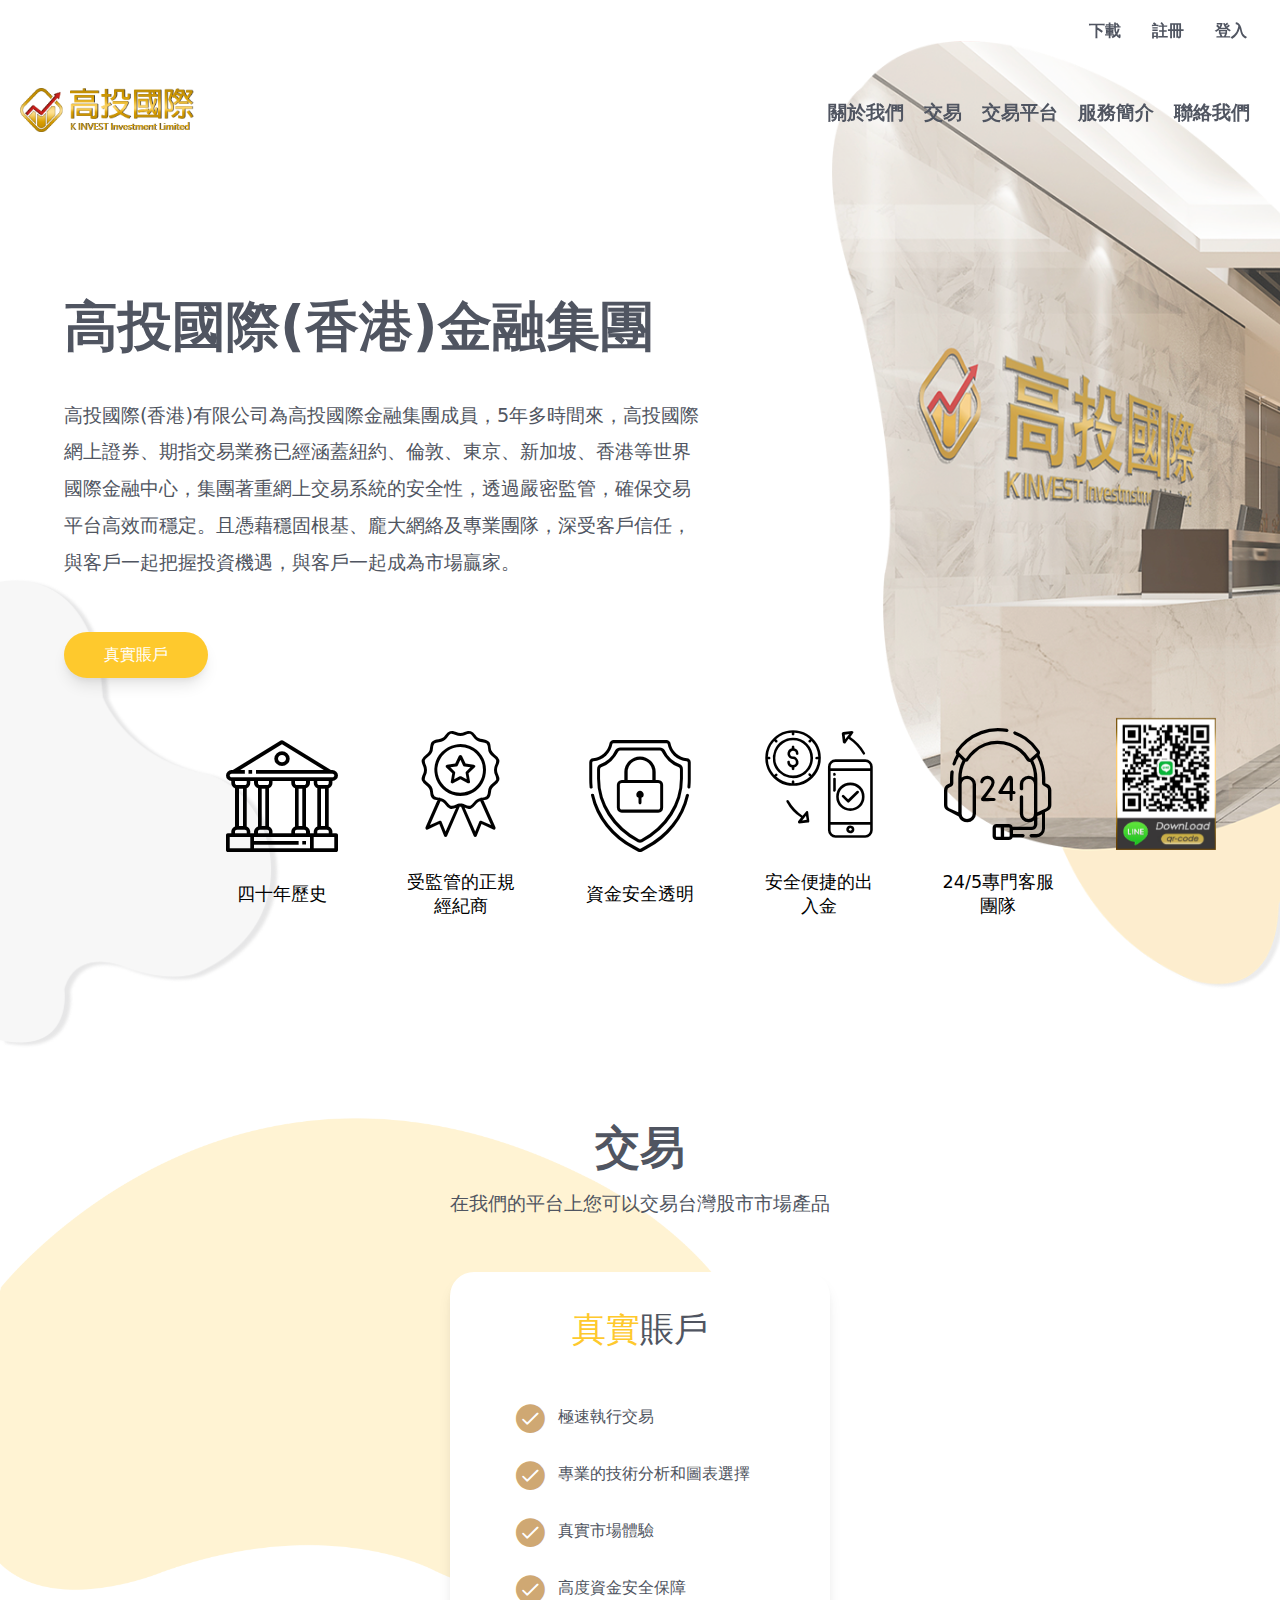
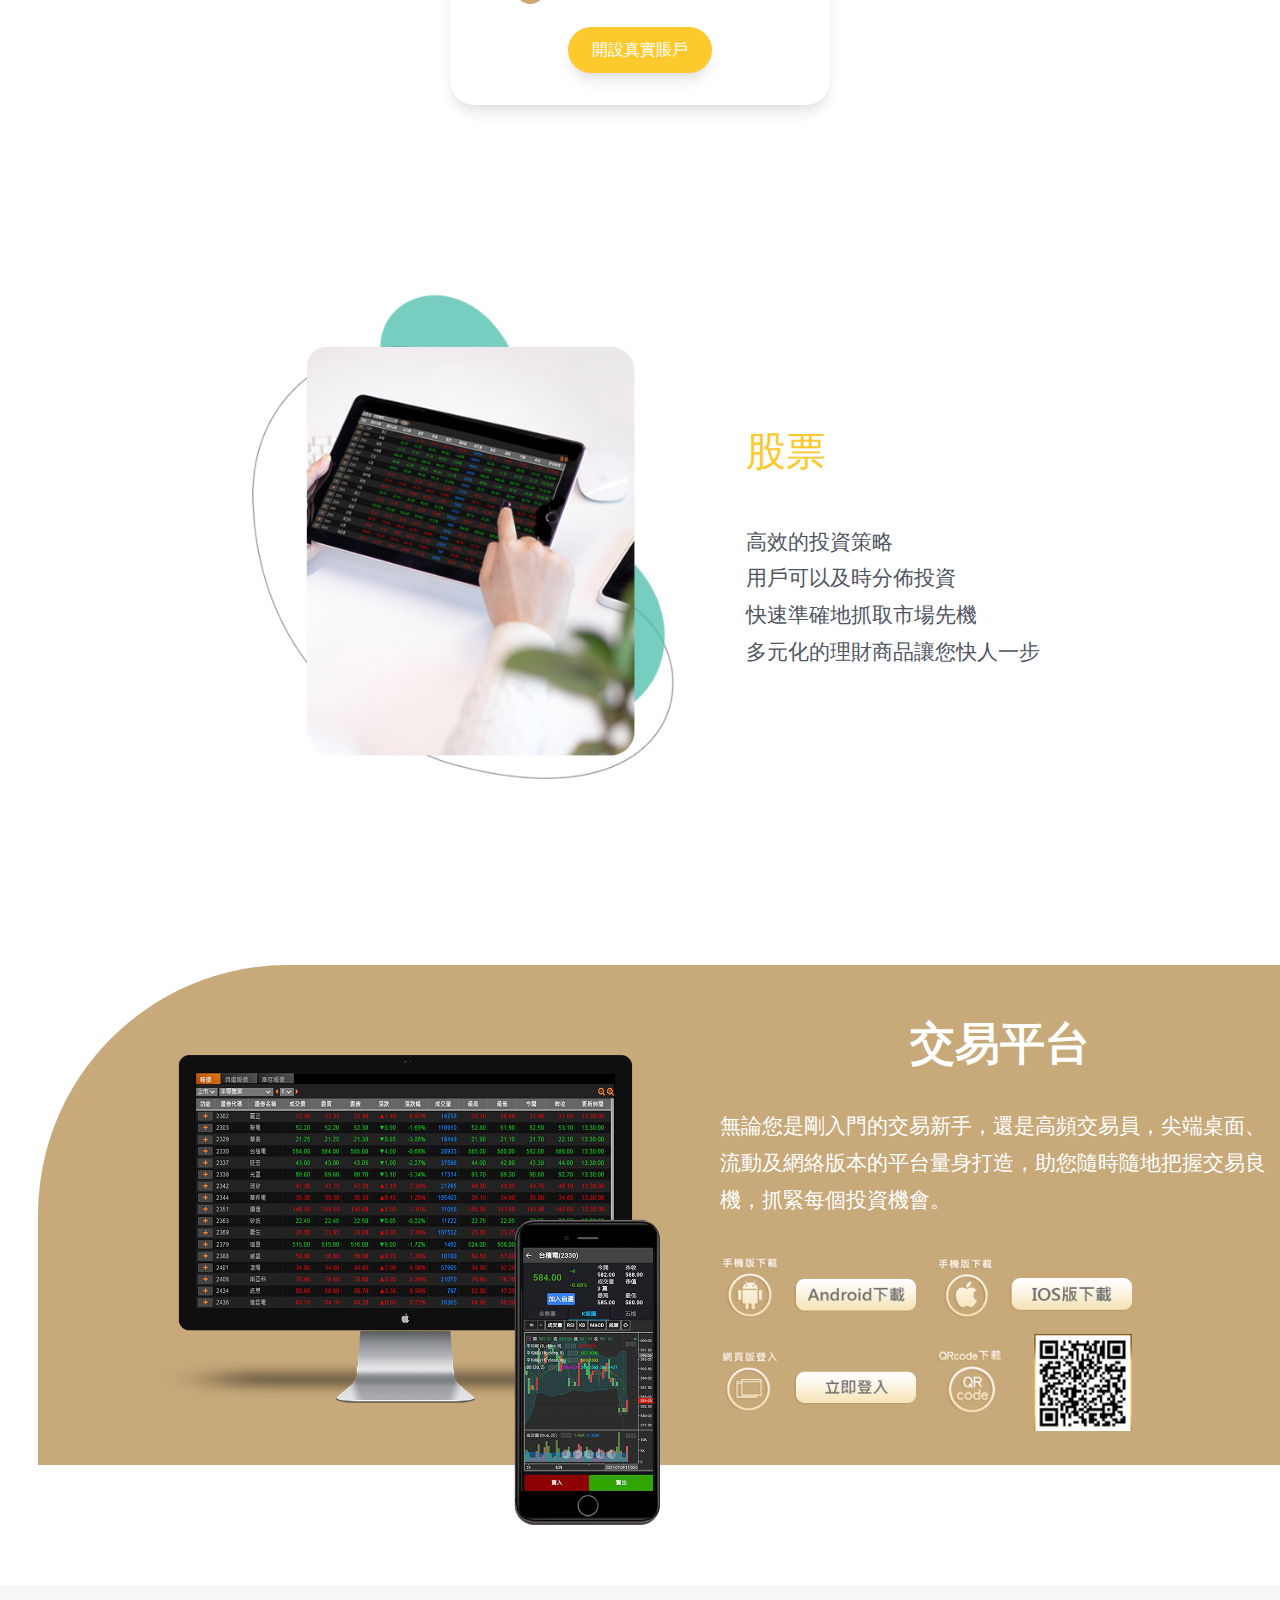
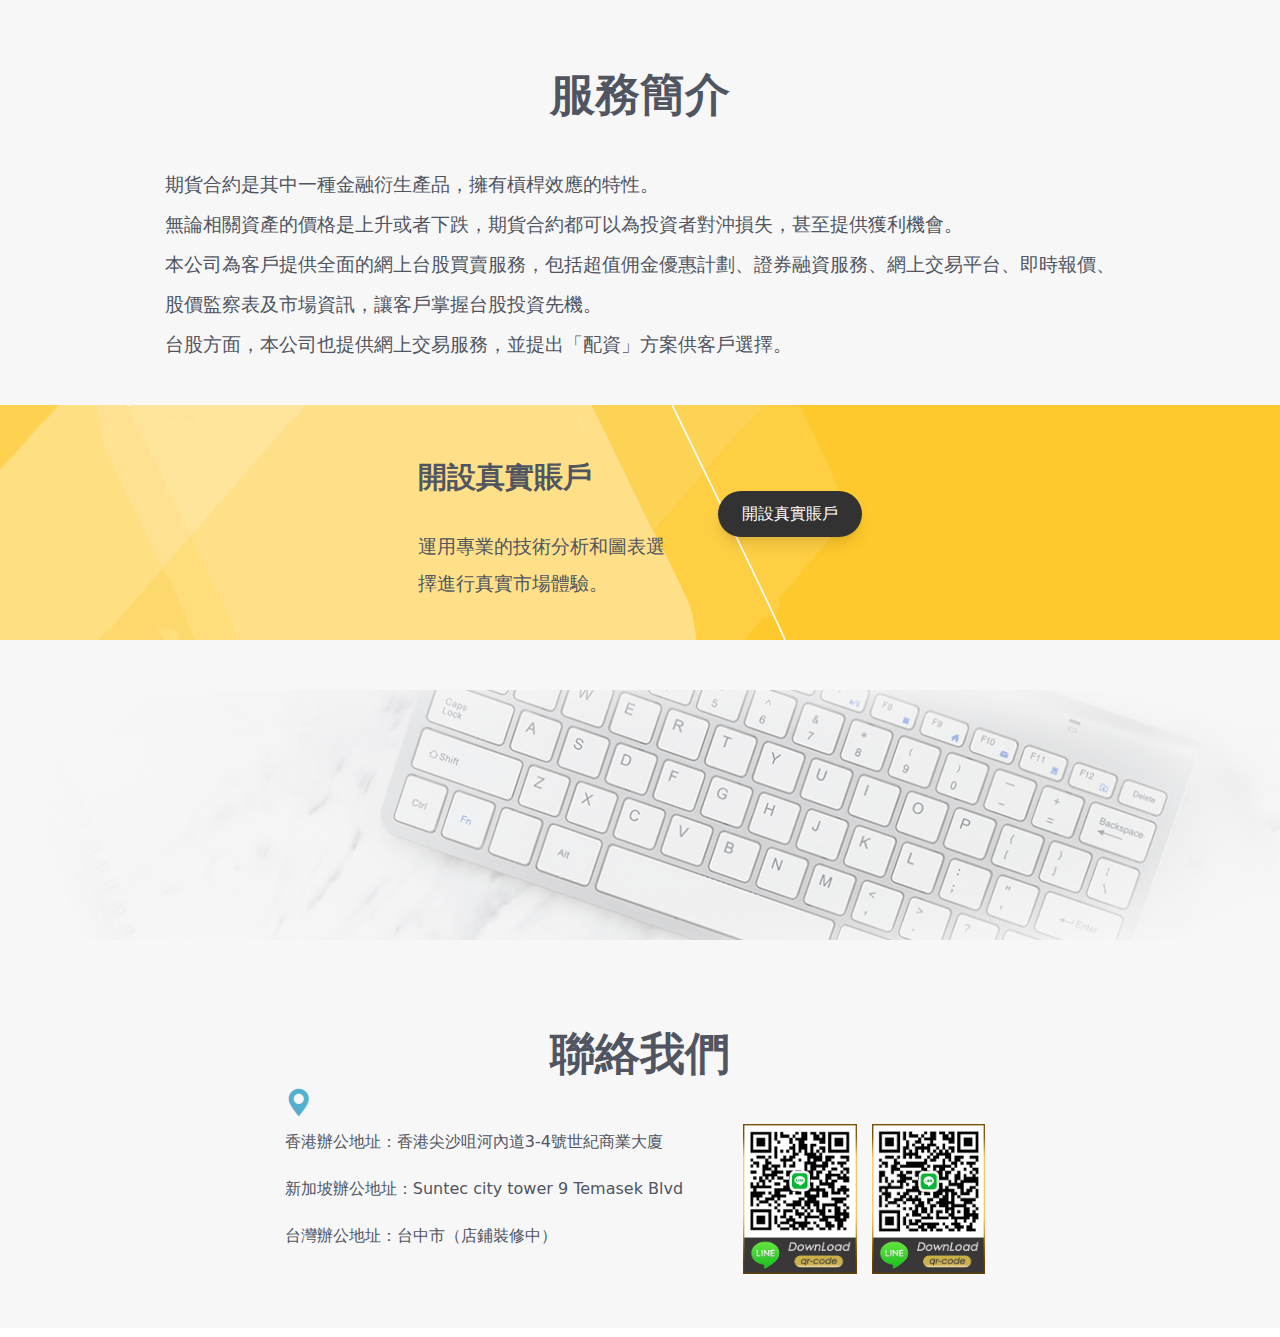
<file: index.html>
<!DOCTYPE html>
<html lang="zh-Hant">
<head>
    <meta charset="UTF-8">
    <meta name="viewport" content="width=device-width, initial-scale=1" />
    <meta http-equiv="X-UA-Compatible" content="IE=7,9,10,11" />
    <meta http-equiv="X-UA-Compatible" content="IE=edge,chrome=1">
    <script src="js/jquery-1.8.3.min.js"></script>
    <script src="js/loading.js"></script>
    <link rel="icon" href="img/favicon.ico">
    <link rel="stylesheet" href="css/layout.css" type="text/css">
    <link rel="stylesheet" href="font/flaticon.css" type="text/css">
    <title>高投國際有限公司</title>
</head>
<body>
<header></header>
<div id="main">
    <div id="about">
            <img src="img/gary.png" alt="" class="left">
            <div class="row1">
                <div class="title big">高投國際(香港)金融集團</div>
                <div class="info">
                    <p>高投國際(香港)有限公司為高投國際金融集團成員，5年多時間來，高投國際網上證券、期指交易業務已經涵蓋紐約、倫敦、東京、新加坡、香港等世界國際金融中心，集團著重網上交易系統的安全性，透過嚴密監管，確保交易平台高效而穩定。且憑藉穩固根基、龐大網絡及專業團隊，深受客戶信任，與客戶一起把握投資機遇，與客戶一起成為市場贏家。</p>
                    <div class="btn">真實賬戶</div>
                </div>
            </div>
            <div class="row2">
                <i class="flaticon-bank">四十年歷史</i>
                <i class="flaticon-medal">受監管的正規經紀商</i>
                <i class="flaticon-shield">資金安全透明</i>
                <i class="flaticon-payment">安全便捷的出入金</i>
                <i class="flaticon-24-hours-support">24/5專門客服團隊</i>
            </div>
            <img src="img/office1.png" alt="" class="right">
    </div>
    <div id="transaction">
        <div class="row3">
            <img src="img/yellowRound.png" alt="">
            <div class="content">
                <div class="title">交易</div>
                <p>在我們的平台上您可以交易台灣股市市場產品</p>
                <div class="info">
                    <p>真實<span>賬戶</span></p>
                    <ul>
                        <li><i class="flaticon-check"></i>極速執行交易</li>
                        <li><i class="flaticon-check"></i>專業的技術分析和圖表選擇</li>
                        <li><i class="flaticon-check"></i>真實市場體驗</li>
                        <li><i class="flaticon-check"></i>高度資金安全保障</li>
                    </ul>
                    <div class="btn">開設真實賬戶</div>
                </div>
            </div>
        </div>
        <div class="row4">
            <img src="img/green.png" alt="">
            <div class="right">
                <p class="yellow">股票</p>
                <p>高效的投資策略<br>用戶可以及時分佈投資<br>快速準確地抓取市場先機<br> 多元化的理財商品讓您快人一步</p>
            </div>
        </div>
    </div>
    <div id="trading">
        <div class="row5">
            <img src="img/trading.png" alt="">
            <div class="right">
                <div class="title">交易平台</div>
                <p>無論您是剛入門的交易新手，還是高頻交易員，尖端桌面、流動及網絡版本的平台量身打造，助您隨時隨地把握交易良機，抓緊每個投資機會。</p>
                <div class="download">
                    <a href=""><img src="img/aDownload.png" alt=""></a>
                    <a href=""><img src="img/iDownload.png" alt=""></a>
                    <a href=""><img src="img/login.png" alt=""></a>
                    <a href=""><img src="img/qrCode.png" alt=""></a>
                </div>
            </div>
        </div>
    </div>
    <div id="service">
        <div class="row6">
            <div class="title">服務簡介</div>
            <p>期貨合約是其中一種金融衍生產品，擁有槓桿效應的特性。<br>無論相關資產的價格是上升或者下跌，期貨合約都可以為投資者對沖損失，甚至提供獲利機會。<br>本公司為客戶提供全面的網上台股買賣服務，包括超值佣金優惠計劃、證券融資服務、網上交易平台、即時報價、股價監察表及市場資訊，讓客戶掌握台股投資先機。<br>台股方面，本公司也提供網上交易服務，並提出「配資」方案供客戶選擇。</p>
        </div>
        <div class="row7">
            <div class="row7WP">
                <div class="left">
                    <p>開設真實賬戶</p>
                    <p>運用專業的技術分析和圖表選擇進行真實市場體驗。</p>
                </div>
                <div class="btn">開設真實賬戶</div>
            </div>
        </div>
    </div>
    <div id="contact">
        <img src="img/contact1.png" alt="">
        <div class="title">聯絡我們</div>
        <div class="flex">
            <div class="infoWP">
                <i class="flaticon-placeholder-filled-point"></i>
                <div class="info">
                    <p>香港辦公地址：香港尖沙咀河內道3-4號世紀商業大廈</p>
                    <p>新加坡辦公地址：Suntec city tower 9 Temasek Blvd</p>
                    <p>台灣辦公地址：台中市（店鋪裝修中）</p>
                </div>
            </div>
            <div class="imgWP">
                <img src="img/line.png" alt="">
                <img src="img/line2.png" alt="">
            </div>
        </div>
    </div>
</div>
<footer>
    <img src="img/line.png" alt="">
</footer>
</body>
</html>
</file>
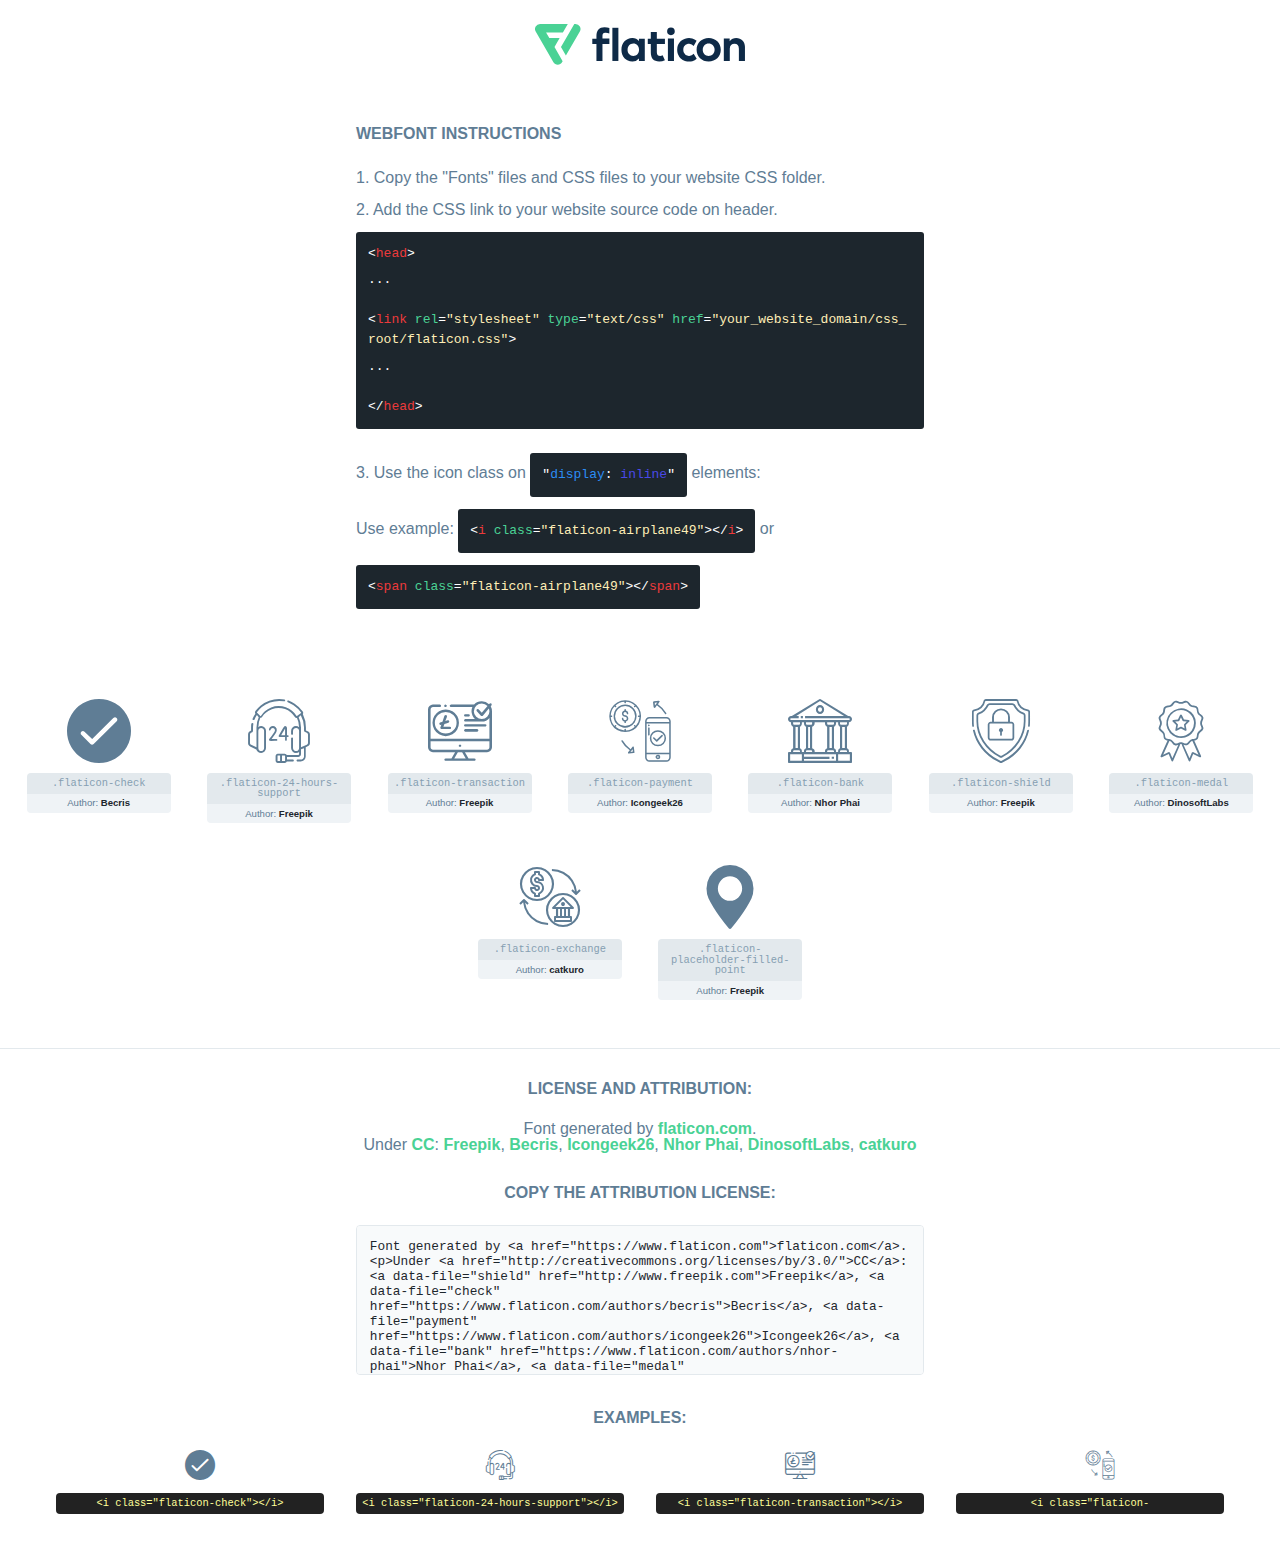
<file: font/flaticon.html>
<!DOCTYPE html>
<html lang="en">
<head>
    <title>Flaticon Webfont</title>
    <link rel="stylesheet" type="text/css" href="flaticon.css"/>
    <meta charset="UTF-8">
    <style>
        html, body, div, span, applet, object, iframe,
        h1, h2, h3, h4, h5, h6, p, blockquote, pre,
        a, abbr, acronym, address, big, cite, code,
        del, dfn, em, img, ins, kbd, q, s, samp,
        small, strike, strong, sub, sup, tt, var,
        b, u, i, center,
        dl, dt, dd, ol, ul, li,
        fieldset, form, label, legend,
        table, caption, tbody, tfoot, thead, tr, th, td,
        article, aside, canvas, details, embed,
        figure, figcaption, footer, header, hgroup,
        menu, nav, output, ruby, section, summary,
        time, mark, audio, video {
            margin: 0;
            padding: 0;
            border: 0;
            font-size: 100%;
            font: inherit;
            vertical-align: baseline;
        }

        /* HTML5 display-role reset for older browsers */
        article, aside, details, figcaption, figure,
        footer, header, hgroup, menu, nav, section {
            display: block;
        }

        body {
            line-height: 1;
        }

        ol, ul {
            list-style: none;
        }

        blockquote, q {
            quotes: none;
        }

        blockquote:before, blockquote:after,
        q:before, q:after {
            content: '';
            content: none;
        }

        table {
            border-collapse: collapse;
            border-spacing: 0;
        }

        body {
            font-family: Helvetica, Arial, sans-serif;
            font-size: 16px;
            color: #5f7d95;
        }

        a {
            color: #4AD295;
            font-weight: bold;
            text-decoration: none;
        }

        * {
            -moz-box-sizing: border-box;
            -webkit-box-sizing: border-box;
            box-sizing: border-box;
            margin: 0;
            padding: 0;
        }

        [class^="flaticon-"]:before, [class*=" flaticon-"]:before, [class^="flaticon-"]:after, [class*=" flaticon-"]:after {
            font-family: Flaticon;
            font-size: 30px;
            font-style: normal;
            margin-left: 20px;
            color: #333;
        }

        .wrapper {
            max-width: 600px;
            margin: auto;
            padding: 0 1em;
        }

        .title {
            margin-bottom: 24px;
            text-transform: uppercase;
            font-weight: bold;
        }

        header {
            text-align: center;
            padding: 24px;
        }

        header .logo {
            width: 210px;
            height: auto;
            border: none;
            display: inline-block;
        }

        header strong {
            font-size: 28px;
            font-weight: 500;
            vertical-align: middle;
        }

        .demo {
            margin: 2em auto;
            line-height: 1.25em;
        }

        .demo ul li {
            margin-bottom: 12px;
        }

        .demo ul li code {
            background-color: #1D262D;
            border-radius: 3px;
            padding: 12px;
            display: inline-block;
            color: #fff;
            font-family: Consolas, Monaco, Lucida Console, Liberation Mono, DejaVu Sans Mono, Bitstream Vera Sans Mono, Courier New, monospace;
            font-weight: lighter;
            margin-top: 12px;
            font-size: 13px;
            word-break: break-all;
        }

        .demo ul li code .red {
            color: #EC3A3B;
        }

        .demo ul li code .green {
            color: #4AD295;
        }

        .demo ul li code .yellow {
            color: #FFEEB6;
        }

        .demo ul li code .blue {
            color: #2C8CF4;
        }

        .demo ul li code .purple {
            color: #4949E7;
        }

        .demo ul li code .dots {
            margin-top: 0.5em;
            display: block;
        }

        #glyphs {
            border-bottom: 1px solid #E3E9ED;
            padding: 2em 0;
            text-align: center;
        }

        .glyph {
            display: inline-block;
            width: 9em;
            margin: 1em;
            text-align: center;
            vertical-align: top;
            background: #FFF;
        }

        .glyph .flaticon {
            padding: 10px;
            display: block;
            font-family: "Flaticon";
            font-size: 64px;
            line-height: 1;
        }

        .glyph .flaticon:before {
            font-size: 64px;
            color: #5f7d95;
            margin-left: 0;
        }

        .class-name {
            font-size: 0.65em;
            background-color: #E3E9ED;
            color: #869FB2;
            border-radius: 4px 4px 0 0;
            padding: 0.5em;
            font-family: Consolas, Monaco, Lucida Console, Liberation Mono, DejaVu Sans Mono, Bitstream Vera Sans Mono, Courier New, monospace;
        }

        .author-name {
            font-size: 0.6em;
            background-color: #EFF3F6;
            border-top: 0;
            border-radius: 0 0 4px 4px;
            padding: 0.5em;
        }

        .author-name a {
            color: #1D262D;
        }

        .class-name:last-child {
            font-size: 10px;
            color: #888;
        }

        .class-name:last-child a {
            font-size: 10px;
            color: #555;
        }

        .glyph > input {
            display: block;
            width: 100px;
            margin: 5px auto;
            text-align: center;
            font-size: 12px;
            cursor: text;
        }

        .glyph > input.icon-input {
            font-family: "Flaticon";
            font-size: 16px;
            margin-bottom: 10px;
        }

        .attribution .title {
            margin-top: 2em;
        }

        .attribution textarea {
            background-color: #F8FAFB;
            color: #1D262D;
            padding: 1em;
            border: none;
            box-shadow: none;
            border: 1px solid #E3E9ED;
            border-radius: 4px;
            resize: none;
            width: 100%;
            height: 150px;
            font-size: 0.8em;
            font-family: Consolas, Monaco, Lucida Console, Liberation Mono, DejaVu Sans Mono, Bitstream Vera Sans Mono, Courier New, monospace;
            -webkit-appearance: none;
        }

        .attribution textarea:hover {
            border-color: #CFD9E0;
        }

        .attribution textarea:focus {
            border-color: #4AD295;
        }

        .iconsuse {
            margin: 2em auto;
            text-align: center;
            max-width: 1200px;
        }

        .iconsuse:after {
            content: '';
            display: table;
            clear: both;
        }

        .iconsuse .image {
            float: left;
            width: 25%;
            padding: 0 1em;
        }

        .iconsuse .image p {
            margin-bottom: 1em;
        }

        .iconsuse .image span {
            display: block;
            font-size: 0.65em;
            background-color: #222;
            color: #fff;
            border-radius: 4px;
            padding: 0.5em;
            color: #FFFF99;
            margin-top: 1em;
            font-family: Consolas, Monaco, Lucida Console, Liberation Mono, DejaVu Sans Mono, Bitstream Vera Sans Mono, Courier New, monospace;
        }

        .flaticon:before {
            color: #5f7d95;
        }

        #footer {
            text-align: center;
            background-color: #1D262D;
            color: #869FB2;
            padding: 12px;
            font-size: 14px;
        }

        #footer a {
            font-weight: normal;
        }

        @media (max-width: 960px) {
            .iconsuse .image {
                width: 50%;
            }
        }

        .preview {
            width: 100px;
            display: inline-block;
            margin: 10px;
        }

        .preview .inner {
            display: inline-block;
            width: 100%;
            text-align: center;
            background: #f5f5f5;
            -webkit-border-radius: 3px 3px 0 0;
            -moz-border-radius: 3px 3px 0 0;
            border-radius: 3px 3px 0 0;
        }

        .preview .inner  {
            line-height: 85px;
            font-size: 40px;
            color: #333;
        }

        .label {
            display: inline-block;
            width: 100%;
            box-sizing: border-box;
            padding: 5px;
            font-size: 10px;
            font-family: Monaco, monospace;
            color: #666;
            white-space: nowrap;
            overflow: hidden;
            text-overflow: ellipsis;
            background: #ddd;
            -webkit-border-radius: 0 0 3px 3px;
            -moz-border-radius: 0 0 3px 3px;
            border-radius: 0 0 3px 3px;
            color: #666;
        }
    </style>
</head>
<body>
    <header>
        <a href="https://www.flaticon.com/" target="_blank" class="logo">
            <svg xmlns="http://www.w3.org/2000/svg" viewBox="0 0 394.3 76.5">
                <path d="M156.6,69.4H145.3V7.1h11.3Z" style="fill:#0e2a47"/>
                <path d="M206.2,69.4h-11V64.8a15.4,15.4,0,0,1-12.6,5.7c-11.6,0-20.3-9.5-20.3-22.1s8.8-22.1,20.3-22.1a15.4,15.4,0,0,1,12.6,5.8V27.5h11Zm-32.4-21c0,6.4,4.2,11.6,10.8,11.6s10.8-4.9,10.8-11.6-4.4-11.6-10.8-11.6S173.9,42,173.9,48.4Z"
                      style="fill:#0e2a47"/>
                <path d="M262.5,13.7a7.2,7.2,0,0,1-14.4,0,7.2,7.2,0,1,1,14.4,0ZM261,69.4H249.6v-42H261Z"
                      style="fill:#0e2a47"/>
                <path id="_Trazado_" data-name="&lt;Trazado&gt;"
                      d="M139.6,17.8a16.6,16.6,0,0,0-8-1.4c-3.2.4-4.9,2-4.9,5.9v5.1h13V37.5h-13v32H115.4v-32h-7.8v-10h7.8V22.2c0-9.9,5.2-16.3,15-16.3a23.4,23.4,0,0,1,9.3,1.8Z"
                      style="fill:#0e2a47"/>
                <path d="M235.1,60c-3.5,0-6.3-1.9-6.3-7.1V37.5H244v-10H228.8V15H217.5V27.5h-5.7v10h5.7V53.7c0,10.9,5.3,16.8,15.7,16.8A22.9,22.9,0,0,0,244,68l-4.3-9.1A12.3,12.3,0,0,1,235.1,60Z"
                      style="fill:#0e2a47"/>
                <path d="M348.9,48.4c0,12.6-9.7,22.1-22.7,22.1s-22.7-9.4-22.7-22.1,9.6-22.1,22.7-22.1S348.9,35.8,348.9,48.4Zm-33.9,0c0,6.8,4.8,11.6,11.1,11.6s11.2-4.8,11.2-11.6-4.8-11.6-11.2-11.6S315.1,41.6,315.1,48.4Z"
                      style="fill:#0e2a47"/>
                <path d="M394.3,42.7V69.4H382.9V46.3c0-6.1-3-9.4-8.2-9.4s-8.9,3.2-8.9,9.5v23H354.6v-42h11v4.9c3-4.5,7.6-6.1,12.3-6.1C387.5,26.3,394.3,33,394.3,42.7Z"
                      style="fill:#0e2a47"/>
                <path d="M298,55.7h0a12.4,12.4,0,0,1-8.2,4.2h-.9l-1.8-.2a10,10,0,0,1-7.4-5.6,13.2,13.2,0,0,1-1.2-5.8,13,13,0,0,1,1.3-5.9,10.1,10.1,0,0,1,7.5-5.5h2.4a11.7,11.7,0,0,1,8.3,4.2l5.5-9.6a19.9,19.9,0,0,0-8.1-4.3,23.4,23.4,0,0,0-6.1-.8,25.2,25.2,0,0,0-7.5,1.1,20.9,20.9,0,0,0-8,4.6,21.9,21.9,0,0,0-6.8,16.4,21.9,21.9,0,0,0,6.7,16.3,20.9,20.9,0,0,0,8,4.6,25.2,25.2,0,0,0,7.7,1.2,23.6,23.6,0,0,0,6.2-.8,20,20,0,0,0,8.1-4.4Z"
                      style="fill:#0e2a47"/>
                <path d="M46.3,26.5H26.9L20.8,16H52.4L61.6,0H9.4A9.3,9.3,0,0,0,1.3,4.7a9.3,9.3,0,0,0,0,9.4L34.6,71.8a9.4,9.4,0,0,0,16.2,0l1.1-1.9L36.6,43.3Z"
                      style="fill:#4ad295"/>
                <path d="M84.2,4.7A9.3,9.3,0,0,0,76.1,0H73.8l-25,43.3,9.2,16L84.2,14A9.3,9.3,0,0,0,84.2,4.7Z"
                      style="fill:#4ad295"/>
            </svg>
        </a>
    </header>
    <section class="demo wrapper">

        <p class="title">Webfont Instructions</p>

        <ul>
            <li>
                <span class="num">1. </span>Copy the "Fonts" files and CSS files to your website CSS folder.
            </li>
            <li>
                <span class="num">2. </span>Add the CSS link to your website source code on header.
                <code class="big">
                    &lt;<span class="red">head</span>&gt;
                    <br/><span class="dots">...</span>
                    <br/>&lt;<span class="red">link</span> <span class="green">rel</span>=<span
                        class="yellow">"stylesheet"</span> <span class="green">type</span>=<span
                        class="yellow">"text/css"</span> <span class="green">href</span>=<span class="yellow">"your_website_domain/css_root/flaticon.css"</span>&gt;
                    <br/><span class="dots">...</span>
                    <br/>&lt;/<span class="red">head</span>&gt;
                </code>
            </li>

            <li>
                <p>
                    <span class="num">3. </span>Use the icon class on <code>"<span class="blue">display</span>:<span
                        class="purple"> inline</span>"</code> elements:
                    <br/>
                    Use example: <code>&lt;<span class="red">i</span> <span class="green">class</span>=<span class="yellow">&quot;flaticon-airplane49&quot;</span>&gt;&lt;/<span
                        class="red">i</span>&gt;</code> or <code>&lt;<span class="red">span</span> <span
                        class="green">class</span>=<span class="yellow">&quot;flaticon-airplane49&quot;</span>&gt;&lt;/<span
                        class="red">span</span>&gt;</code>
            </li>
        </ul>

    </section>
    <section id="glyphs">
            <div class="glyph">
                <i class="flaticon flaticon-check"></i>
                <div class="class-name">.flaticon-check</div>
                <div class="author-name">Author: <a data-file="check" href="https://www.flaticon.com/authors/becris">Becris</a> </div>
            </div>

            <div class="glyph">
                <i class="flaticon flaticon-24-hours-support"></i>
                <div class="class-name">.flaticon-24-hours-support</div>
                <div class="author-name">Author: <a data-file="24-hours-support" href="http://www.freepik.com">Freepik</a> </div>
            </div>

            <div class="glyph">
                <i class="flaticon flaticon-transaction"></i>
                <div class="class-name">.flaticon-transaction</div>
                <div class="author-name">Author: <a data-file="transaction" href="http://www.freepik.com">Freepik</a> </div>
            </div>

            <div class="glyph">
                <i class="flaticon flaticon-payment"></i>
                <div class="class-name">.flaticon-payment</div>
                <div class="author-name">Author: <a data-file="payment" href="https://www.flaticon.com/authors/icongeek26">Icongeek26</a> </div>
            </div>

            <div class="glyph">
                <i class="flaticon flaticon-bank"></i>
                <div class="class-name">.flaticon-bank</div>
                <div class="author-name">Author: <a data-file="bank" href="https://www.flaticon.com/authors/nhor-phai">Nhor Phai</a> </div>
            </div>

            <div class="glyph">
                <i class="flaticon flaticon-shield"></i>
                <div class="class-name">.flaticon-shield</div>
                <div class="author-name">Author: <a data-file="shield" href="http://www.freepik.com">Freepik</a> </div>
            </div>

            <div class="glyph">
                <i class="flaticon flaticon-medal"></i>
                <div class="class-name">.flaticon-medal</div>
                <div class="author-name">Author: <a data-file="medal" href="https://www.flaticon.com/authors/dinosoftlabs">DinosoftLabs</a> </div>
            </div>

            <div class="glyph">
                <i class="flaticon flaticon-exchange"></i>
                <div class="class-name">.flaticon-exchange</div>
                <div class="author-name">Author: <a data-file="exchange" href="https://www.flaticon.com/authors/catkuro">catkuro</a> </div>
            </div>

            <div class="glyph">
                <i class="flaticon flaticon-placeholder-filled-point"></i>
                <div class="class-name">.flaticon-placeholder-filled-point</div>
                <div class="author-name">Author: <a data-file="placeholder-filled-point" href="http://www.freepik.com">Freepik</a> </div>
            </div>

    </section>

    <section class="attribution wrapper"   style="text-align:center;">

        <div class="title">License and attribution:</div><div class="attrDiv">Font generated by <a href="https://www.flaticon.com">flaticon.com</a>. <div><p>Under <a href="http://creativecommons.org/licenses/by/3.0/">CC</a>: <a data-file="shield" href="http://www.freepik.com">Freepik</a>, <a data-file="check" href="https://www.flaticon.com/authors/becris">Becris</a>, <a data-file="payment" href="https://www.flaticon.com/authors/icongeek26">Icongeek26</a>, <a data-file="bank" href="https://www.flaticon.com/authors/nhor-phai">Nhor Phai</a>, <a data-file="medal" href="https://www.flaticon.com/authors/dinosoftlabs">DinosoftLabs</a>, <a data-file="exchange" href="https://www.flaticon.com/authors/catkuro">catkuro</a></p>  </div>
        </div>
        <div class="title">Copy the Attribution License:</div>

        <textarea onclick="this.focus();this.select();">Font generated by &lt;a href=&quot;https://www.flaticon.com&quot;&gt;flaticon.com&lt;/a&gt;. <p>Under <a href="http://creativecommons.org/licenses/by/3.0/">CC</a>: <a data-file="shield" href="http://www.freepik.com">Freepik</a>, <a data-file="check" href="https://www.flaticon.com/authors/becris">Becris</a>, <a data-file="payment" href="https://www.flaticon.com/authors/icongeek26">Icongeek26</a>, <a data-file="bank" href="https://www.flaticon.com/authors/nhor-phai">Nhor Phai</a>, <a data-file="medal" href="https://www.flaticon.com/authors/dinosoftlabs">DinosoftLabs</a>, <a data-file="exchange" href="https://www.flaticon.com/authors/catkuro">catkuro</a></p> 
        </textarea>

    </section>

    <section class="iconsuse">

        <div class="title">Examples:</div>
            <div class="image">
                <p>
                    <i class="flaticon flaticon-check"></i>
                    <span>&lt;i class=&quot;flaticon-check&quot;&gt;&lt;/i&gt;</span>
                </p>
            </div>
            <div class="image">
                <p>
                    <i class="flaticon flaticon-24-hours-support"></i>
                    <span>&lt;i class=&quot;flaticon-24-hours-support&quot;&gt;&lt;/i&gt;</span>
                </p>
            </div>
            <div class="image">
                <p>
                    <i class="flaticon flaticon-transaction"></i>
                    <span>&lt;i class=&quot;flaticon-transaction&quot;&gt;&lt;/i&gt;</span>
                </p>
            </div>
            <div class="image">
                <p>
                    <i class="flaticon flaticon-payment"></i>
                    <span>&lt;i class=&quot;flaticon-
</file>
<file: css/layout.css>
@import url('https://fonts.googleapis.com/css2?family=Roboto:wght@100;300;400;500;700;900&display=swap');

* {
    margin: 0;
    padding: 0;
}

body ul, body li {
    padding: 0;
    margin: 0;
    list-style: none;
}

body a {
    text-decoration: none;
}

input:focus {
    outline: none
}

select::-ms-expand {
    display: none;
}

::-webkit-scrollbar {
    width: 0px;
    background: #ffffff;
    height: 8px;
}

::-webkit-scrollbar-thumb {
    background: rgba(255, 255, 255, 0.16);
}

body {
    margin: 0 auto;
    padding: 0;
    width: 100%;
    min-width: 270px;
    font-family: 'system-ui', '-apple-system', 'Segoe UI', 'Roboto', 'Ubuntu', 'Cantarell', 'Noto Sans', sans-serif, 'BlinkMacSystemFont', 'Helvetica Neue', 'Arial';
    font-weight: 400;
    color: #505561;
    background-color: white;
    position: relative;
}

header {
    width: 100%;
    margin: 0 auto;
    position: fixed;
    top: 0;
    left: 0;
    padding-bottom: 20px;
    z-index: 3;
    background-color: transparent;
    transition: all .7s;
}

header.bgColor, header.open {
    background-color: #fff;
}

header .top {
    max-width: 1260px;
    width: 100%;
    margin: 0 auto;
    height: 32px;
    padding: 0 -0.25rem 20px 0;
    box-sizing: border-box;
    text-align: right;
}

header nav {
    width: 30px;
    height: 40px;
    cursor: pointer;
    display: none;
    position: absolute;
    left: 15px;
    top: 0;
}

header nav span {
    position: absolute;
    display: block;
    width: 100%;
    height: 2px;
    background: rgb(43, 43, 43);
    -webkit-transition: all .3s ease 0s;
    transition: all .3s ease 0s;
}

header nav span:nth-of-type(1) {
    top: 2px;
}

header nav span:nth-of-type(2) {
    top: 12px;
}

header nav span:nth-of-type(3) {
    top: 22px;
}

.menuOpen header nav span:nth-of-type(1) {
    top: 12px;
    transform: rotate(45deg);
    -webkit-transform: rotate(45deg);
    background: rgb(43, 43, 43);
    ;
}

.menuOpen header nav span:nth-of-type(2) {
    width: 0;
    right: 0
}

.menuOpen header nav span:nth-of-type(3) {
    top: 12px;
    transform: rotate(-45deg);
    -webkit-transform: rotate(-45deg);
    background: rgb(43, 43, 43);
    ;
}

header .row1 {
    max-width: 1260px;
    width: 100%;
    margin: 50px auto 0;
    height: 61px;
    display: flex;
    align-items: center;
    position: relative
}

header .row1.margin {
    margin-top: 20px;
}

header .row1>a {
    display: inline-block;
}

header .row1 a h1 {
    font-size: 0;
    text-indent: -9999px;
    width: 174px;
    height: 50px;
    background: url(../img/logo.png) no-repeat center top;
    background-size: contain;
    color: transparent;
}

header .row1 .right {
    width: 90%;
    text-align: center;
    display: flex;
    justify-content: right;
}

header .top a, header .row1 .right a {
    color: #505561;
    font-weight: 700;
    display: inline-block;
    width: auto;
    margin: 0 10px;
    line-height: 61px;
    font-size: 1.2rem;
    position: relative;
    transition: all .5S;
}

header .top a {
    font-size: 1rem;
    margin: 0 13px;
    font-weight: bold;
}

header .row1 .right a:hover::after {
    content: '';
    width: 70%;
    height: 10px;
    background-color: #fec92d;
    border-radius: 10px;
    position: absolute;
    bottom: 0;
    left: 14%;
}

header .row1 .right a span {
    font-size: 0.7rem;
}

header .row1 .menu {
    width: 100%;
    position: absolute;
    top: 60px;
    right: 0;
    z-index: 3;
    padding: 0 0 10px;
    display: none;
    background-color: #353744;
}

header .row1 .menu a {
    display: block;
    margin: 0;
    color: #5e5e5e;
    line-height: 38px;
    padding: 5px 20px;
    box-sizing: border-box;
    background-color: #FAF7F2;
}

header .row1 .menu .black {
    display: flex;
    justify-content: flex-end;
    align-items: center;
    padding: 5px 0;
}

header .row1 .menu .black a {
    color: #fff;
    background-color: #353744;
}

header .row1 .menu .black a::after {
    content: '|';
    color: #fff;
    margin-left: 20px;
}

header .row1 .menu .black a:nth-child(3):after {
    content: '';
}

/*main*/
#main {
    width: 100%;
    margin-top: -9px;
    background-color: #fff;
    overflow: hidden;
}

#about {
    position: relative;
}

#about img.left {
    position: absolute;
    left: 0;
    bottom: -130px;
    width: 280px;
}

#about img.right {
    position: absolute;
    left: 70%;
    top: 50px;
    width: 650px;
    opacity: 0.8;
}

#main .row1, #main .row2,
#main .row3, #main .row4 {
    max-width: 1260px;
    width: 100%;
    margin: 0 auto;
}

#main .row1 {
    padding-top: 300px;
}

.title {
    font-size: 2.8rem;
    font-weight: 700;
    text-align: center;
}

.title.big {
    font-size: 3.4rem;
    position: relative;
    z-index: 2;
    text-align: left;
}

#main .info {
    width: 80%;
    position: relative;
    z-index: 2;
}

#main p {
    width: 70%;
    line-height: 2.3rem;
    padding-top: 2.1rem;
    font-size: 1.2rem;
    font-weight: 300;
    text-align: left;
    position: relative;
    z-index: 1;
}

#main .btn {
    width: 124px;
    height: 46px;
    line-height: 46px;
    text-align: center;
    margin-top: 50px;
    padding: 0 10px;
    background-color: #fec92d;
    color: #fff;
    border-radius: 9999px;
    transition: all .8s;
    box-shadow: 0 10px 15px -3px rgb(0 0 0 / 10%), 0 4px 6px -2px rgb(0 0 0 / 5%);
    cursor: pointer;
}

#main .row1 .btn:hover {
    background-color: #ebba28;
}

#main .row2 {
    display: flex;
    justify-content: center;
    align-items: center;
    position: relative;
    z-index: 2;
    margin: 50px auto 0;
    width: 60%;
}

#main .row2 i {
    font-size: 1.1rem;
    color: #000;
    font-weight: 400;
    margin: 0 auto;
    width: 120px;
    font-style: normal;
    text-align: center;
    display: flex;
    flex-direction: column;
}

#main .row2 i::before {
    font-size: 7rem;
    font-weight: 400 !important;
    margin: 0 auto;
    color: #000;
    margin-bottom: 30px;
}

#transaction {
    margin-top: 200px;
    width: 100%;
    position: relative;
}

#main .row3 img {
    width: 60%;
    position: absolute;
    left: 0;
    top: 0;
}

#main .row3 {
    position: relative;
    margin: 0 auto;
    max-width: none;
    width: 100%;
    display: flex;
    justify-content: center;
    align-items: center;
}

#main .row3 .content {
    position: relative;
    z-index: 2;
}

#main .row3 p {
    width: 100%;
    padding-top: .5rem;
}

#main .row3 .info {
    width: 380px;
    margin: 50px auto 0;
    background-color: #fff;
    box-shadow: 0 10px 15px -3px rgb(0 0 0 / 10%), 0 4px 6px -2px rgb(0 0 0 / 5%);
    padding: 2rem 0;
    border-radius: 1.5rem;
}

#main .row3 .info p {
    color: #fec92d;
    font-size: 2.1rem;
    font-weight: 500;
    text-align: center;
}

#main .row3 .info span {
    color: #505561;
    font-size: 2.1rem;
    font-weight: 500;
}

#main .row3 .info ul {
    margin-top: 50px;
}

#main .row3 .info ul li {
    padding: .5rem;
    position: relative;
    margin-bottom: 20px;
    margin-left: 100px;
}

#main .row3 .info ul li i::before {
    content: "\f101";
    color: #CFA873;
    font-size: 1.8rem;
    position: absolute;
    left: -34px;
    top: 6px;
}

#main .row3 .info .btn,
#main .row7 .btn {
    margin: 0 auto;
}

#main .row4 {
    margin-top: 180px;
    display: flex;
    justify-content: center;
    align-items: center;
}

#main .row4 img {
    height: 500px;
    margin-right: 60px;
}

#main .row4 .right {
    width: auto;
}

#main .row4 .yellow {
    font-size: 2.5rem;
    font-weight: 500;
    color: #fec92d;
    text-align: left;
    margin-bottom: 20px;
}

#main .row4 p {
    text-align: left;
    width: fit-content;
    font-size: 1.3rem;
}

#trading {
    margin-top: 200px;
    width: 100%;
    position: relative;
}

#main .row5 {
    display: flex;
    justify-content: flex-end;
    align-items: center;
    max-width: 1300px;
    margin: 0 auto;
}

.row5 .title {
    color: #fff;
}

#main #trading::after {
    content: '';
    width: 100%;
    height: 570px;
    background-color: #c8a97a;
    border-top-left-radius: 250px;
    position: absolute;
    left: 10%;
    top: 10%;
}

#main .row5 img, #main .row5 .right {
    position: relative;
    z-index: 2;
}

#main .row5>img {
    height: 650px;
    margin-top: 120px;
    margin-right: 60px;
}

#main .row5 .right {
    margin-top: -10px;
}

#main .row5 .right p {
    color: #fff;
    width: 550px;
    font-size: 1.3rem;
    text-align: left;
}

#main .row5 .right p:nth-child(1) {
    font-size: 2.8rem;
    margin-bottom: 20px;
}

#main .row5 .right .download {
    display: flex;
    justify-content: flex-start;
    align-items: center;
    flex-wrap: wrap;
    margin-top: 30px;
}

#main .row5 .right .download a {
    width: 35%;
    margin: 10px 20px 1px 0;
    display: block;
}

#main .row5 .right .download img {
    object-fit: contain;
    width: 100%;
}

#service {
    margin-top: 60px;
}

#main .row6 {
    background-color: #f7f7f7;
    padding-top: 80px;
}

#main .row6 p.title {
    font-size: 2.8rem;
    padding: 0;
    text-align: center;
}

#main .row6 p {
    font-size: 1.2rem;
    line-height: 2.5rem;
    width: 950px;
    padding: 40px 0;
    margin: 0 auto;
}

#main .row7WP {
    display: flex;
    justify-content: center;
    align-items: center;
    width: 80%;
    margin: 0 auto;
}

#main .row7 {
    background: url('../img/yellow.png') no-repeat left center;
    background-size: cover;
    height: 195px;
    padding: 20px 0;
}

#main .row7WP .left p {
    text-align: left;
    width: 250px;
    font-size: 1.2rem;
}

#main .row7WP .left p:nth-child(1) {
    font-size: 1.8rem;
    font-weight: bolder;
}

#main .row7 .btn {
    margin: 0;
    margin-left: 50px;
    background-color: rgb(50, 50, 50);
}

#main #contact {
    background-color: #f7f7f7;
    padding: 50px 0;
}

#main #contact>img {
    width: 100%;
    height: 250px;
    object-fit: cover;
}

#main #contact .flex {
    display: flex;
    justify-content: center;
    align-items: flex-start;
    position: relative;
}

#main #contact .flex p {
    width: 100%;
    padding-top: 10px;
    font-size: 1rem;
}

#main #contact .flex p:nth-child(1) {
    padding-top: 0;
}

#main #contact .info, #main #contact .infoWP {
    width: fit-content;
    margin-right: 30px;
}

.flaticon-placeholder-filled-point:before {
    color: #52afcf;
    font-size: 1.7rem;
    position: absolute;
    top: -35px;
}

#main #contact .title {
    margin: 80px auto 40px;
}

#main #contact .imgWP img {
    height: 150px;
    margin-right: 10px;
}

/*footer*/
footer img {
    width: 100px;
    position: fixed;
    bottom: 50px;
    right: 5%;
    z-index: 2;
    transition: all .8s;
}

footer img.position {
    bottom: 200px;
}

@media(max-width:1900px) {
    #main .row5>img {
        height: 600px;
    }
}

@media(max-width:1820px) {
    #main #trading::after {
        left: 8%;
    }
}

@media(max-width:1800px) {
    #about img.right {
        left: 65%;
    }

    #main .row2 {
        width: 70%;
    }

    #main #trading::after {
        left: 5%;
    }
}

@media(max-width:1700px) {
    #main .row5>img {
        height: 500px;
    }

    #main .row5 .right {
        width: 600px;
    }
}

@media(max-width:1630px) {
    #main #trading::after {
        height: 500px;
        left: 3%;
    }
}

@media(max-width:1600px) {
    #trading {
        margin-top: 150px;
    }
}

@media(max-width:1500px) {
    #about img.right {
        left: 65%;
    }

    header {
        padding: 0 20px;
        box-sizing: border-box;
    }

    #main .row1 {
        width: 90%;
    }
}

@media(max-width:1420px) {
    #main .row5>img {
        height: 470px;
    }
}

@media(max-width:1300px) {
    #main .row5 .right {
        width: 560px;
    }

    #main #trading::after {
        top: 5%;
    }
}

@media(max-width:1200px) {
    #main .row2 {
        width: 80%;
    }

    #main .row1 {
        padding-top: 250px;
    }

    #main .row5 {
        flex-direction: column-reverse;
    }

    #main #trading::after {
        top: -56px;
        left: 0;
        border-top-left-radius: 0;
        border-top-right-radius: 250px;
        height: 500px;
    }

    #main .row5 .right {
        align-self: center;
        margin-right: 50px;
    }

    #main .row5>img {
        display: none;
    }
}

@media(max-width:1040px) {
    #main p {
        width: 80%;
    }

    #main .row2 {
        flex-wrap: wrap;
        width: 90%;
    }

    #main .row2 i::before {
        font-size: 5rem;
    }

    #main .row2 i {
        margin: 40px auto;
    }

    #about img.right {
        width: 500px;
    }

    #about img.left {
        bottom: 25%;
    }

    #transaction {
        margin-top: 100px;
    }

    #main .row3 img {
        width: 80%;
        left: -10%;
    }

    #main .row6 p {
        width: 90%;
    }
}

@media(max-width:890px) {
    #about img.right {
        width: 450px;
    }

    .title.big {
        font-size: 2.6rem;
    }

    #main .row3 img {
        width: 90%;
        left: -15%;
    }

    #main .row4 {
        flex-direction: column-reverse;
        margin-top: 100px;
    }

    #main .row4 p {
        padding-top: 10px;
    }

    #main .row4 img {
        margin-top: 40px;
    }

    #main #contact .flex {
        flex-direction: column;
        align-items: center;
        margin-top: 50px;
    }

    #main #contact .infoWP {
        margin-bottom: 30px;
        margin-right: 0;
    }

    #main #contact .title {
        margin: 40px auto 0;
    }

    #main .row2 i {
        margin: 40px;
    }
}

@media(max-width:800px) {
    header .row1 .right {
        width: 70%;
        justify-content: flex-end;
    }

    #transaction {
        margin-top: 70px;
    }

    #main .row3 img {
        width: 100%;
    }
}

@media(max-width:750px) {
    header nav {
        display: block;
        z-index: 3;
    }

    header .row1 .right, header .top {
        display: none;
    }

    header .row1 a h1 {
        width: 150px;
    }

    header .row1 {
        justify-content: center;
        margin-top: 30px;
    }

    header {
        padding: 0;
    }

    #main .row1 {
        padding-top: 150px;
    }
}

@media(max-width:700px) {
    #about img.right {
        width: 350px;
        opacity: 0.5;
    }

    .title.big,
    .title, #main .row6 p.title, #main #contact .title, #main .row5 .right p:nth-child(1),
    #main .row4 .yellow {
        text-align: center;
        font-size: 1.8rem;
    }

    #main .info {
        margin: 0 auto;
    }

    #main .btn {
        margin: 50px auto 0;
    }

    #main .row1 {
        padding-top: 161px;
        margin: 0 auto;
    }

    #main p {
        width: 100%;
        margin: 0 auto;
    }

    #main .row2 i {
        font-size: 1rem;
    }

    #main .row2 i::before {
        font-size: 4.5rem;
    }

    #main .row2 {
        width: 100%;
    }

    #main .row3 img {
        width: 110%;
        left: -25%;
    }

    #main .row3 .info p, #main .row3 .info span {
        font-size: 1.6rem;
    }

    #main .row4 .yellow {
        width: 100%;
    }

    /* #main .row5>img {height: 347px;top: 20%;right: 0;} */
    #main .row5 {
        margin-right: 0;
    }

    #main #trading::after {
        border-top-right-radius: 200px;
    }

    #main #contact .info {
        margin: 0 auto;
    }

    #main .row5 .right .download {
        justify-content: center;
    }
}

@media(max-width:650px) {
    #main .row5 .right {
        margin-left: 20px;
    }
}

@media(max-width:600px) {
    #main .row4 img {
        margin-right: 0;
    }

    #main p {
        font-size: 1.1rem;
    }

    header .row1 .right a, header .row1 .right2 a {
        font-size: 0.8rem;
    }

    header .row1 .right a span, header .row1 .right2 a span {
        font-size: 0.6rem;
    }

    #main .row3 img {
        width: 120%;
        left: -35%;
    }

    #main .row3 .info {
        width: 320px;
        margin-top: 30px;
    }

    #main .row5 .right img {
        margin: 20px auto 0;
        display: block;
    }

    #service {
        margin-top: 47px;
        margin-top: 17px;
    }

    #main .row6 p {
        padding-top: 20px;
    }

    #main .row7WP {
        flex-direction: column;
    }

    #main .row7 .btn {
        margin-left: 0;
        margin-top: 10px;
    }

    #main .row7WP .left p:nth-child(1) {
        padding-top: 10px;
    }

    #main .row7 {
        padding-bottom: 40px;
    }

    #main .row2 i {
        width: 100px;
        margin: 40px 30px;
    }

    #main .row5 .right p {
        width: 80%;
    }

    #main .row5 .right {
        margin: -10px auto 0;
    }
}

@media(max-width:515px) {
    #main .row5 .right p {
        margin-left: 22px;
    }
}

@media(max-width:500px) {
    #main p, #main .row4 p, #main .row5 .right p, #main .row6 p {
        font-size: 1rem;
    }

    .title.big, #main .row6 p.title,
    .title, #main .row7WP .left p:nth-child(1), #main #contact .title,
    #main .row5 .right p:nth-child(1), #main .row4 .yellow {
        font-size: 1.4rem;
    }

    #main .row3 .info p, #main .row3 .info span {
        font-size: 1.1rem;
    }

    #main p {
        font-size: 1rem;
    }

    #main .info {
        width: 100%;
    }

    #main .row2 i {
        font-size: .8rem;
        height: 120px;
        font-weight: 300;
        width: 80px;
        margin: 30px;
    }

    #main .row2 i::before {
        font-size: 4rem;
    }

    #main .row3 img {
        width: 150%;
        left: -55%;
    }

    #main .row4 img {
        height: 450px;
    }

    #main .row3 .info ul {
        margin-top: 40px;
    }

    #main .row5 .right p {
        padding-top: 20px;
    }

    #main #trading::after {
        height: 400px;
    }

    #main .row5 .right p {
        width: 70%;
    }

    #main #trading::after {
        height: 450px;
    }

    #main .row5 .right .download {
        justify-content: flex-start;
        margin-left: 20px;
        margin-top: 10px;
    }

    .row5 .title {
        width: 100vw;
    }

    #main .row5 .right p {
        width: 90vw;
    }

}

@media(max-width:450px) {
    #main .row5 .right p:nth-child(1) {
        margin-bottom: 0;
    }

    #main #trading::after {
        border-top-right-radius: 120px;
    }

    #main #contact .flex p {
        font-size: 1rem;
    }

    #main #contact .imgWP img, footer img {
        height: 120px;
        object-fit: contain;
    }

    #main .row2 i {
        margin: 20px;
    }

    #main .row5 .right {
        margin: -30px auto;
    }

    #main .row5 .right .download a {
        width: 30%;
    }

    #main #trading::after {
        height: 400px;
    }
}

@media(max-width:414px) {
    #main .row3 p {
        width: 90%;
    }

    .title.big, #main .row6 p.title,
    .title, #main .row7WP .left p:nth-child(1),
    #main .row5 .right p:nth-child(1) {
        font-size: 1.1rem;
    }

    #main p {
        font-size: 1rem;
    }

    #main .row2 i::before {
        font-size: 3.5rem;
    }

    #main .row3 .info ul li {
        margin-bottom: 0;
    }

    #main .row3 .info ul li::before {
        font-size: .5rem;
        top: 6px;
    }

    #main .row3 .info ul, #main .row3 .info .btn {
        margin-top: 20px;
    }

    #main .row5 .right img {
        margin-top: 20px;
        width: 100px;
    }

    #main #contact .flex p {
        font-size: .9rem;
    }
}

@media(max-width:375px) {
    #main .row6 {
        padding-top: 40px;
    }

    #main .row2 i::before {
        font-size: 3rem;
    }

    #main .row3 .info {
        width: 290px;
    }

    #main .row3 .info ul li {
        margin-left: 70px;
    }

    #main .row5 .right {
        margin-left: 0;
    }

    #main #contact .flex p {
        font-size: .85rem;
    }

    #main #contact .imgWP img, footer img {
        height: 100px;
    }

    #main .row2 i {
        margin: 20px 10px;
    }

    #main .row5 .right img {
        margin-top: 10px;
    }

    #main .row5 .right .download {
        width: 100vw;
    }

    #main .row5 .right .download a {
        width: 40%;
    }

}

@media(max-width:350px) {
    #main #contact .flex p {
        font-size: .8rem;
    }

    #service {
        margin-top: 47px;
    }
}
</file>
<file: font/flaticon.css>
@font-face {
    font-family: "flaticon";
    src: url("./flaticon.ttf?b4f50d398f398a0fc9bd718695d87ab0") format("truetype"),
url("./flaticon.woff?b4f50d398f398a0fc9bd718695d87ab0") format("woff"),
url("./flaticon.woff2?b4f50d398f398a0fc9bd718695d87ab0") format("woff2"),
url("./flaticon.eot?b4f50d398f398a0fc9bd718695d87ab0#iefix") format("embedded-opentype"),
url("./flaticon.svg?b4f50d398f398a0fc9bd718695d87ab0#flaticon") format("svg");
}

i[class^="flaticon-"]:before, i[class*=" flaticon-"]:before {
    font-family: flaticon !important;
    font-style: normal;
    font-weight: normal !important;
    font-variant: normal;
    text-transform: none;
    line-height: 1;
    -webkit-font-smoothing: antialiased;
    -moz-osx-font-smoothing: grayscale;
}

.flaticon-check:before {
    content: "\f101";
}
.flaticon-24-hours-support:before {
    content: "\f102";
}
.flaticon-transaction:before {
    content: "\f103";
}
.flaticon-payment:before {
    content: "\f104";
}
.flaticon-bank:before {
    content: "\f105";
}
.flaticon-shield:before {
    content: "\f106";
}
.flaticon-medal:before {
    content: "\f107";
}
.flaticon-exchange:before {
    content: "\f108";
}
.flaticon-placeholder-filled-point:before {
    content: "\f109";
}
</file>
